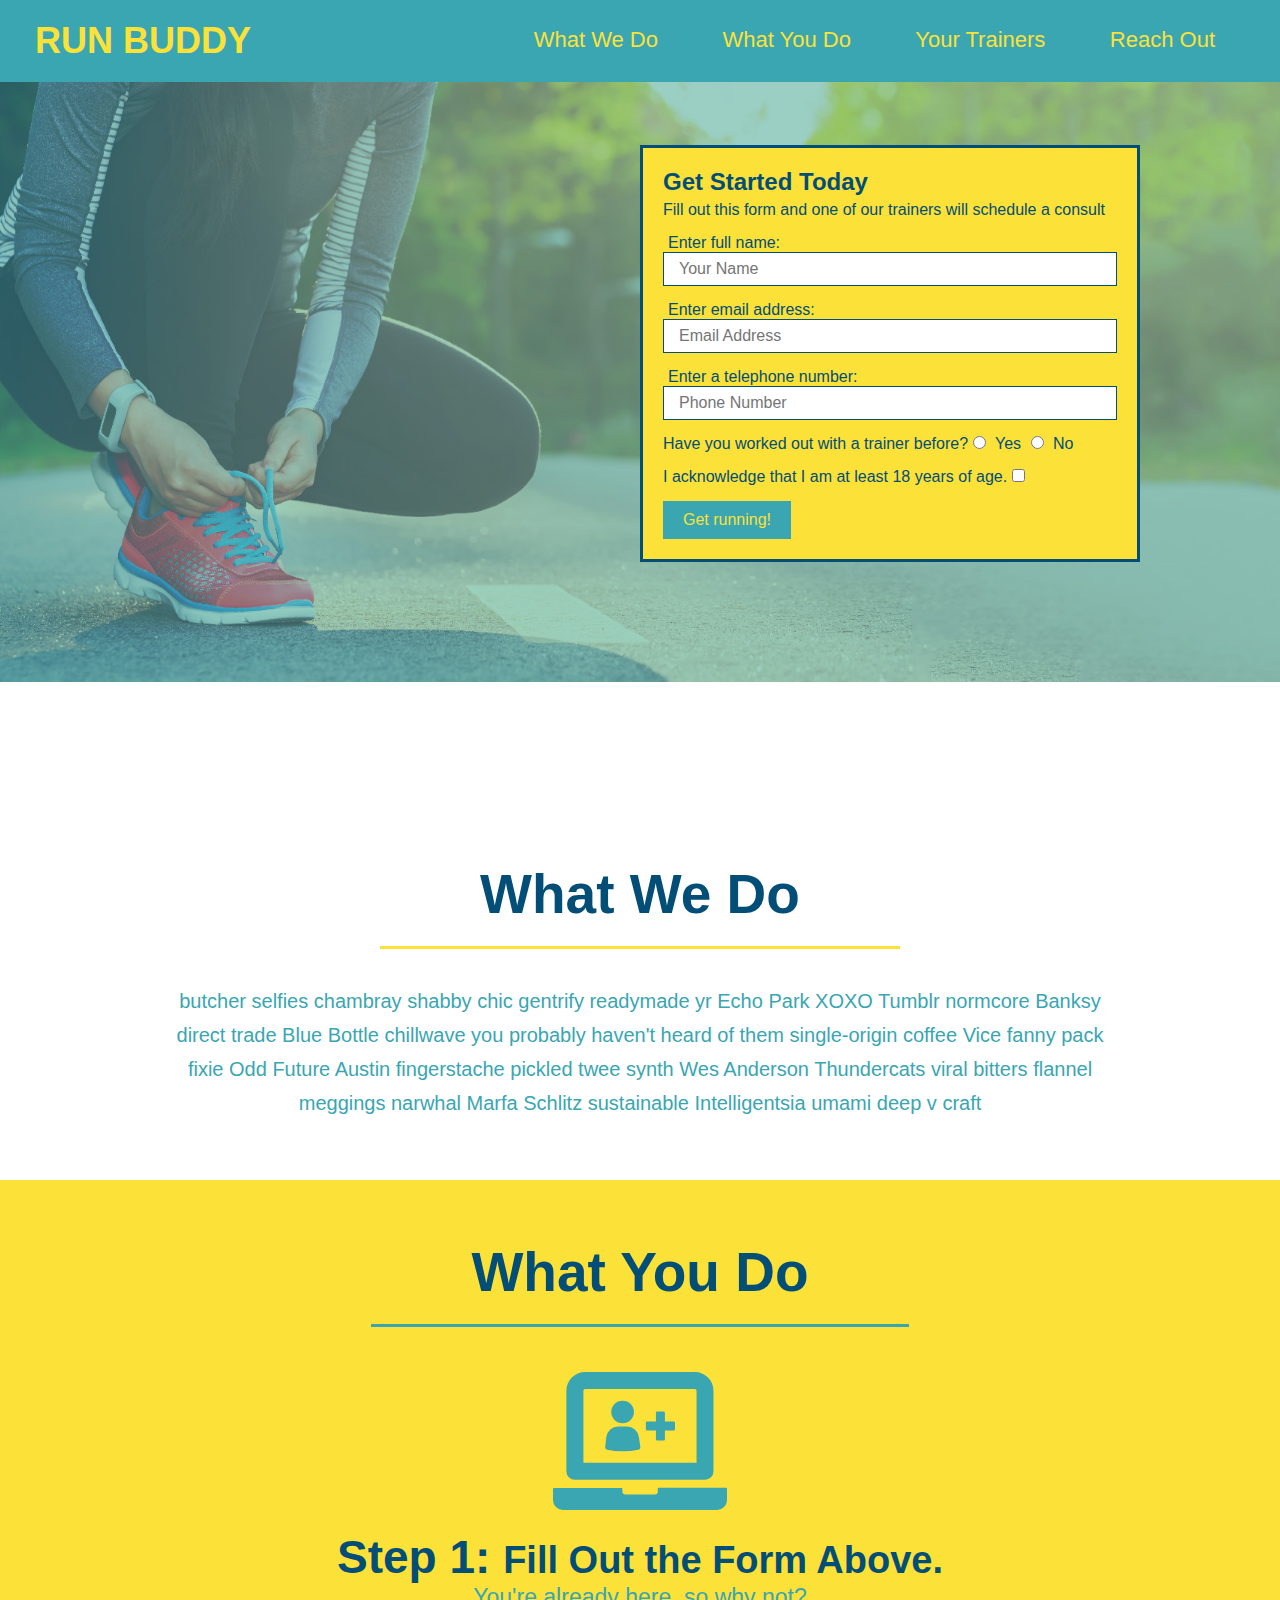
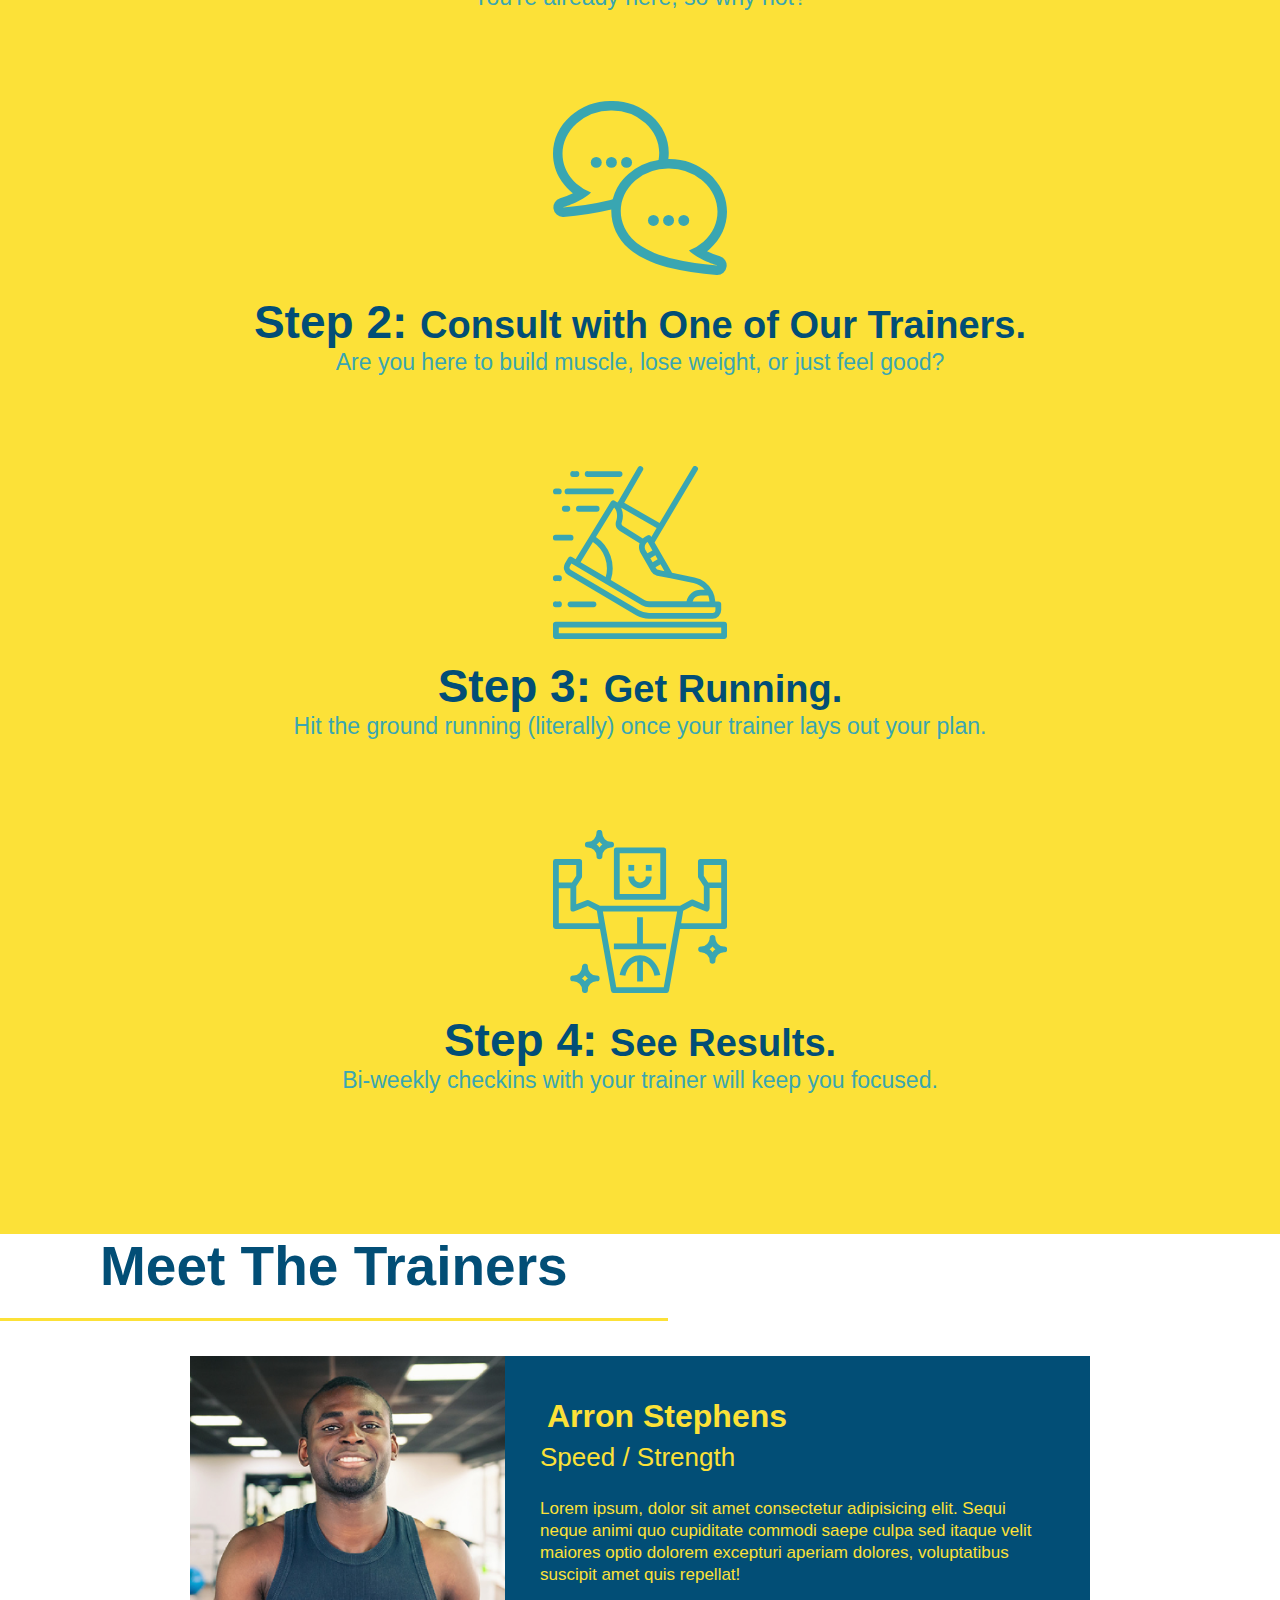
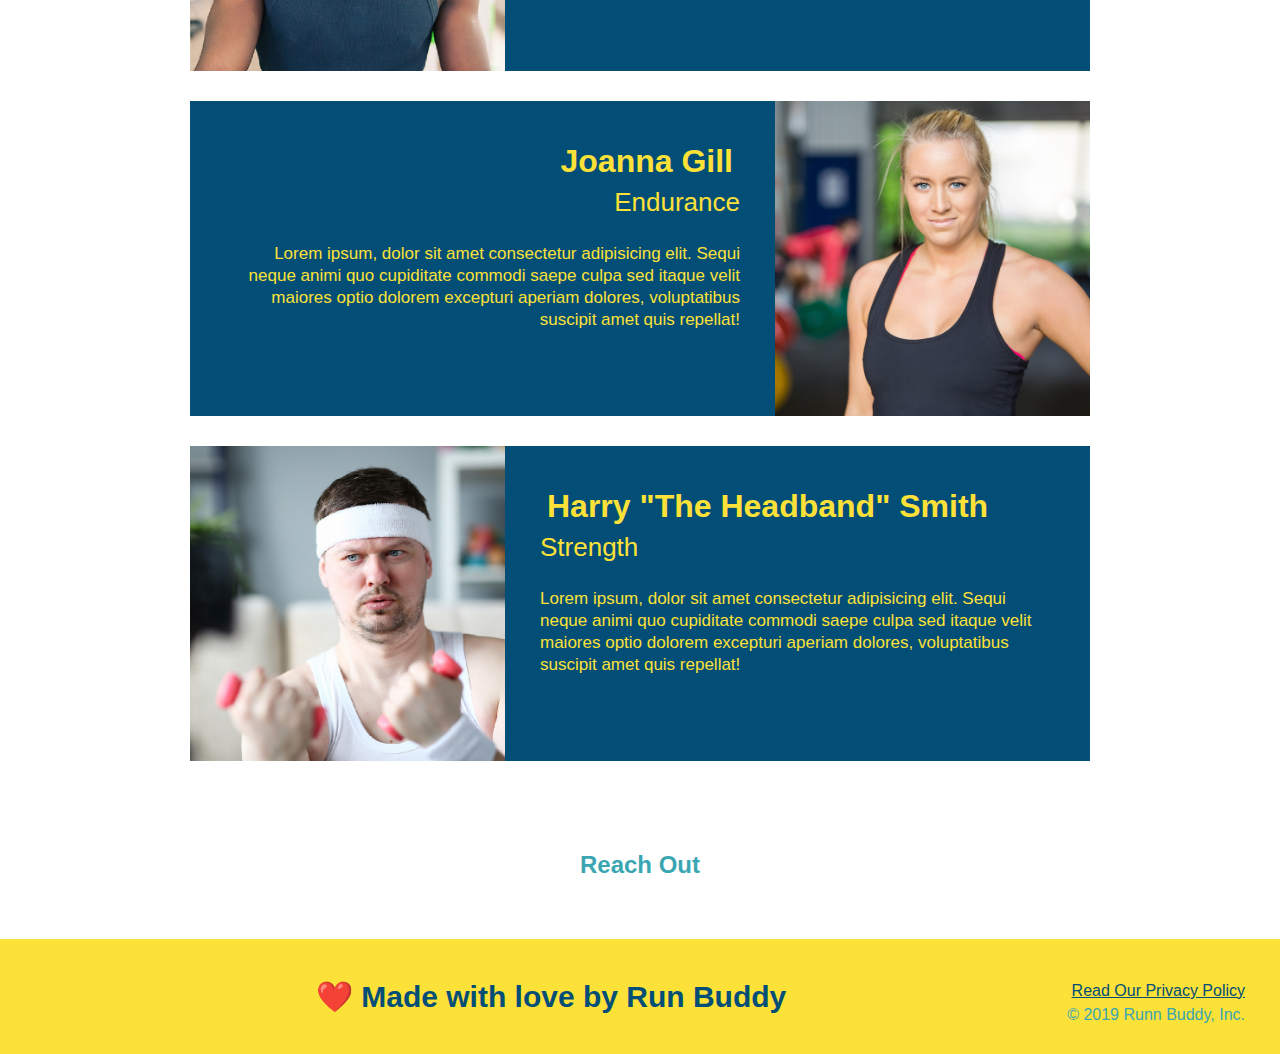
<file: index.html>
<!--DOCTYPE html-->

<html lang="en">

    <!-- Title & Link -->
    <head>
        <meta charset="UTF-8 " />
        <title>Run Buddy</title>
        <link rel="stylesheet" type="text/css" href="./assets/css/style.css">
        <link rel="javascipt" type="text/js" href="./assets/java/javascript.js">
    </head>
    
    <!-- Body -->
    <body>
    
        <!-- Navigation -->
     <header>
        <!-- Page Top -->
        <h1>
            <a href="/">RUN BUDDY</a>
        </h1>
        <nav>
            <!-- Unordered list element -->
            <ul>
                <!-- List item element -->
                <li>
                    <!-- Anchor element -->
                    <a href="#what-we-do">What We Do</a>
                </li>
                <li>
                    <a href="#what-you-do">What You Do</a>
                </li>
                <li>
                    <a href="#your-trainers">Your Trainers</a>
                </li>
                <li>
                    <a href="#reach-out">Reach Out</a>
                </li>
            </ul>
        </nav>
     </header>

    <!-- Form filable section (hero 2) -->
     <section class="hero">
         <div class="hero-form">
             <h3>Get Started Today</h3>
             <p>Fill out this form and one of our trainers will schedule a consult</p>
            <!-- Form Element -->
             <form>
                 <label for="name">Enter full name:</label>
                 <input type="text" placeholder="Your Name" name="name" id="name" class="form-input" />

                 <label for="email">Enter email address:</label>
                 <input type="email" placeholder="Email Address" name="email" id="email" class="form-input" />

                 <label for="phone">Enter a telephone number:</label>
                 <input type="tel" placeholder="Phone Number" name="phone" id="phone" class="form-input" />

                 <!-- Radio button -->
                 <p>
                     Have you worked out with a trainer before?
                     <Input type="radio" name="trainer-confirm" id="trainer-yes"/>
                     <label for="trainer-yes">Yes</label>
                     <input type="radio" name="trainer-confirm" id="trainer-no" />
                     <label for="trainer-no">No</label>
                 </p>

                 <!-- Checkbox -->
                 <p>
                    I acknowledge that I am at least 18 years of age.
                    <input type="checkbox" name="age-confirm" id="age">
                    <label for="age">
                 </p>

                 <!-- Lets get started button -->
                 <button type="submit">
                     Get running!
                 </button>
             </form>
         </div>
     </section>

    <!-- Hero -->
     <section>
     </section>

    <!-- "What we do" section -->
     <section id="what-we-do" class="intro">
        <h2 class="section-title primary-border">What We Do</h2>
            <p>
                butcher selfies chambray shabby chic gentrify readymade yr Echo Park XOXO Tumblr normcore Banksy direct trade Blue Bottle chillwave you probably haven't heard of them single-origin coffee Vice fanny pack fixie Odd Future Austin fingerstache pickled twee synth Wes Anderson Thundercats viral bitters flannel meggings narwhal Marfa Schlitz sustainable Intelligentsia umami deep v craft
            </p>
     </section>

    <!-- "What you do" section -->
     <section id="what-you-do" class="steps">
        <h2 class="section-title secondary-border">What You Do</h2>

        <div>
            <img src="./assets/images/step-1.svg" alt="">
            <h3>Step 1: <span>Fill Out the Form Above.</span></h3>
            <p>You're already here, so why not?</p>
        </div>

        <div>
            <img src="./assets/images/step-2.svg" alt="">
            <h3>Step 2: <span>Consult with One of Our Trainers.</span></h3>
            <p>Are you here to build muscle, lose weight, or just feel good?</p>
        </div>
        
        <div>
            <img src="./assets/images/step-3.svg" alt="">
            <h3>Step 3: <span>Get Running.</span></h3>
            <p>Hit the ground running (literally) once your trainer lays out your plan.</p>
        </div>

        <div>
            <img src="./assets/images/step-4.svg" alt="">
            <h3>Step 4: <span>See Results.</span></h3>
            <p>Bi-weekly checkins with your trainer will keep you focused.</p>
        </div>

     </section>
    
    <!-- "Meet the trainers" section -->
     <sectio id="your-trainers" class="trainers">
        <h2 class="section-title primary-border">Meet The Trainers</h2>
        
        <article class="trainer">
            <img src="./assets/images/trainer-1.jpg" alt="Arron Stephens in his workout clothes, ready to pump iron">
             <div class="trainer-bio text-left">
                <h3>Arron Stephens</h3>
                 <h4>Speed / Strength</h4>
                  <p>
                    Lorem ipsum, dolor sit amet consectetur adipisicing elit. Sequi neque animi quo cupiditate commodi saepe culpa sed itaque velit maiores optio dolorem excepturi aperiam dolores, voluptatibus suscipit amet quis repellat!
                  </p>
            </div>
        </article>
        
        <article class="trainer-2">
            <img src="./assets/images/trainer-2.jpg" alt="Arron Stephens in his workout clothes, ready to pump iron">
             <div class="trainer-bio text-right">
                <h3>Joanna Gill</h3>
                 <h4>Endurance</h4>
                  <p>
                    Lorem ipsum, dolor sit amet consectetur adipisicing elit. Sequi neque animi quo cupiditate commodi saepe culpa sed itaque velit maiores optio dolorem excepturi aperiam dolores, voluptatibus suscipit amet quis repellat!
                  </p>
            </div>
        </article>
        
        <article class="trainer">
            <img src="./assets/images/trainer-3.jpg" alt="Arron Stephens in his workout clothes, ready to pump iron">
             <div class="trainer-bio text-left">
                <h3>Harry "The Headband" Smith</h3>
                 <h4>Strength</h4>
                  <p>
                    Lorem ipsum, dolor sit amet consectetur adipisicing elit. Sequi neque animi quo cupiditate commodi saepe culpa sed itaque velit maiores optio dolorem excepturi aperiam dolores, voluptatibus suscipit amet quis repellat!
                  </p>
            </div>
        </article>

     </section>

    <!-- "Reach out" section -->    
     <section id="reach-out">
        <h2>Reach Out</h2>
     </section>
    
    <!-- Footer -->
     <footer>
        <h2>❤️ Made with love by Run Buddy</h2>
        <!-- ref -->
        <div>
            <a href="#">Read Our Privacy Policy</a>
            <br />
            &copy; 2019 Runn Buddy, Inc.
        </div>
     </footer>
    
    </body>

</html>
</file>
<file: assets/css/style.css>
/* CSS Comment */

/* Remove defaults */
*{
    margin: 0;
    padding: 0;
    box-sizing: border-box;
}

/* Body */
body{
    color: #39A6B2;
    font-family: Arial, Helvetica, sans-serif;
}

/* Header */
header {
    padding: 20px 35px;
    background-color: #39A6B2;
}

header h1 {
    font-weight: bold;
    font-size: 36px;
    color: #FCE138;
    margin: 0;
    display: inline;
}

header a {
    text-decoration: none;
    color: #FCE138;
}

header nav {
    float: right;
    margin: 7px 0;
}

header nav ul li {
    display: inline;
}

header nav ul li a {
    margin: 0 30px;
    font-weight: lighter;
    font-size: 22px;
}

/* Hero */
.hero {
    background-image: url("../images/hero-bg.jpg");
    height: 600px;
    background-size: cover;
    background-position: center;
    position: relative;
}

.hero-form {
    background-color: #FCE138;
    padding: 20px;
    width: 500px;
    color: #024E76;
    border: solid 3px #024E76;
    position: absolute;
    bottom: 120px;
    right: 140px;
}

.hero-form p {
    margin: 5px 0 15px 0;
}

.hero-form h3 {
    font-size: 24px;
    margin: 0;
}

.form-input {
    border: 1px solid #024E76;
    display: block;
    padding: 7px 15px;
    font-size: 16px;
    color: #024E76;
    width: 100%;
    margin-bottom: 15px;
}

.hero-form label {
    margin: 0 5px;
}

.hero-form button {
    color: #FCE138;
    background-color: #39A6B2;
    border: none;
    padding: 10px 20px;
    font-size: 16px;
}

/* Section template */
.section-title {
    font-size: 55px;
    color: #024E76;
    margin-bottom: 35px;
    padding: 0 100px 20px 100px;
    display: inline-block;
    border-bottom: 3px solid;
}

.primary-border {
    border-color: #FCE138;
}

.secondary-border {
    border-color: #39A6B2;
}

/* What we do */
.intro {
    text-align: center;
}

.intro p {
    line-height: 1.7;
    color: #39A6B2;
    width: 80%;
    font-size: 20px;
    margin: 0 auto;
}

/* What you do */
.steps {
    text-align: center;
    background: #FCE138;
}

.steps div {
    margin-bottom: 80px;
}

.steps img {
    width: 15%;
    margin: 10px;
}

.steps h3 {
    color: #024E76;
    font-size: 46px;
    margin-top: 10px;
}

.steps p {
    color: #39A6B2;
    font-size: 23px;
}

.steps span {
    font-size: 38px;
}

/* Meet the trainers */
.trainers {
    text-align: center;
}

.trainer {
    width: 900px;
    margin: 0 auto 30px auto;
    background: #024E76;
    color: #FCE138;
    overflow: auto;
}

.trainer-2 {
    width: 900px;
    margin: 0 auto 30px auto;
    background: #024E76;
    color: #FCE138;
    overflow: auto;
}

.trainer-bio {
    padding: 35px;
    float: left;
    width: 65%;
}

.trainer-bio h3 {
    font-size: 32px;
    margin: 7px;
}

.trainer-bio h4 {
    font-weight: lighter;
    font-size: 26px;
    margin-bottom: 25px;
}

.trainer-bio p {
    font-size: 17px;
    line-height: 1.3;
}

.trainer img {
    width: 35%;
    float: left;
}

.trainer-2 img {
    width: 35%;
    float: right;
}

.text-left {
    text-align: left;
}

.text-right {
    text-align: right;
}

/* Footer */
footer {
    background: #FCE138;
    width: 100%;
    padding: 40px 35px;
}

footer h2 {
    display: inline;
    color: #024E76;
    font-size: 30px;
    margin: 0;
}

footer div {
    float: right;
    line-height: 1.5;
    text-align: right;
}

footer a {
    color: #024E76;
}

/* Section */
section {
    padding: 60px;
}
</file>
